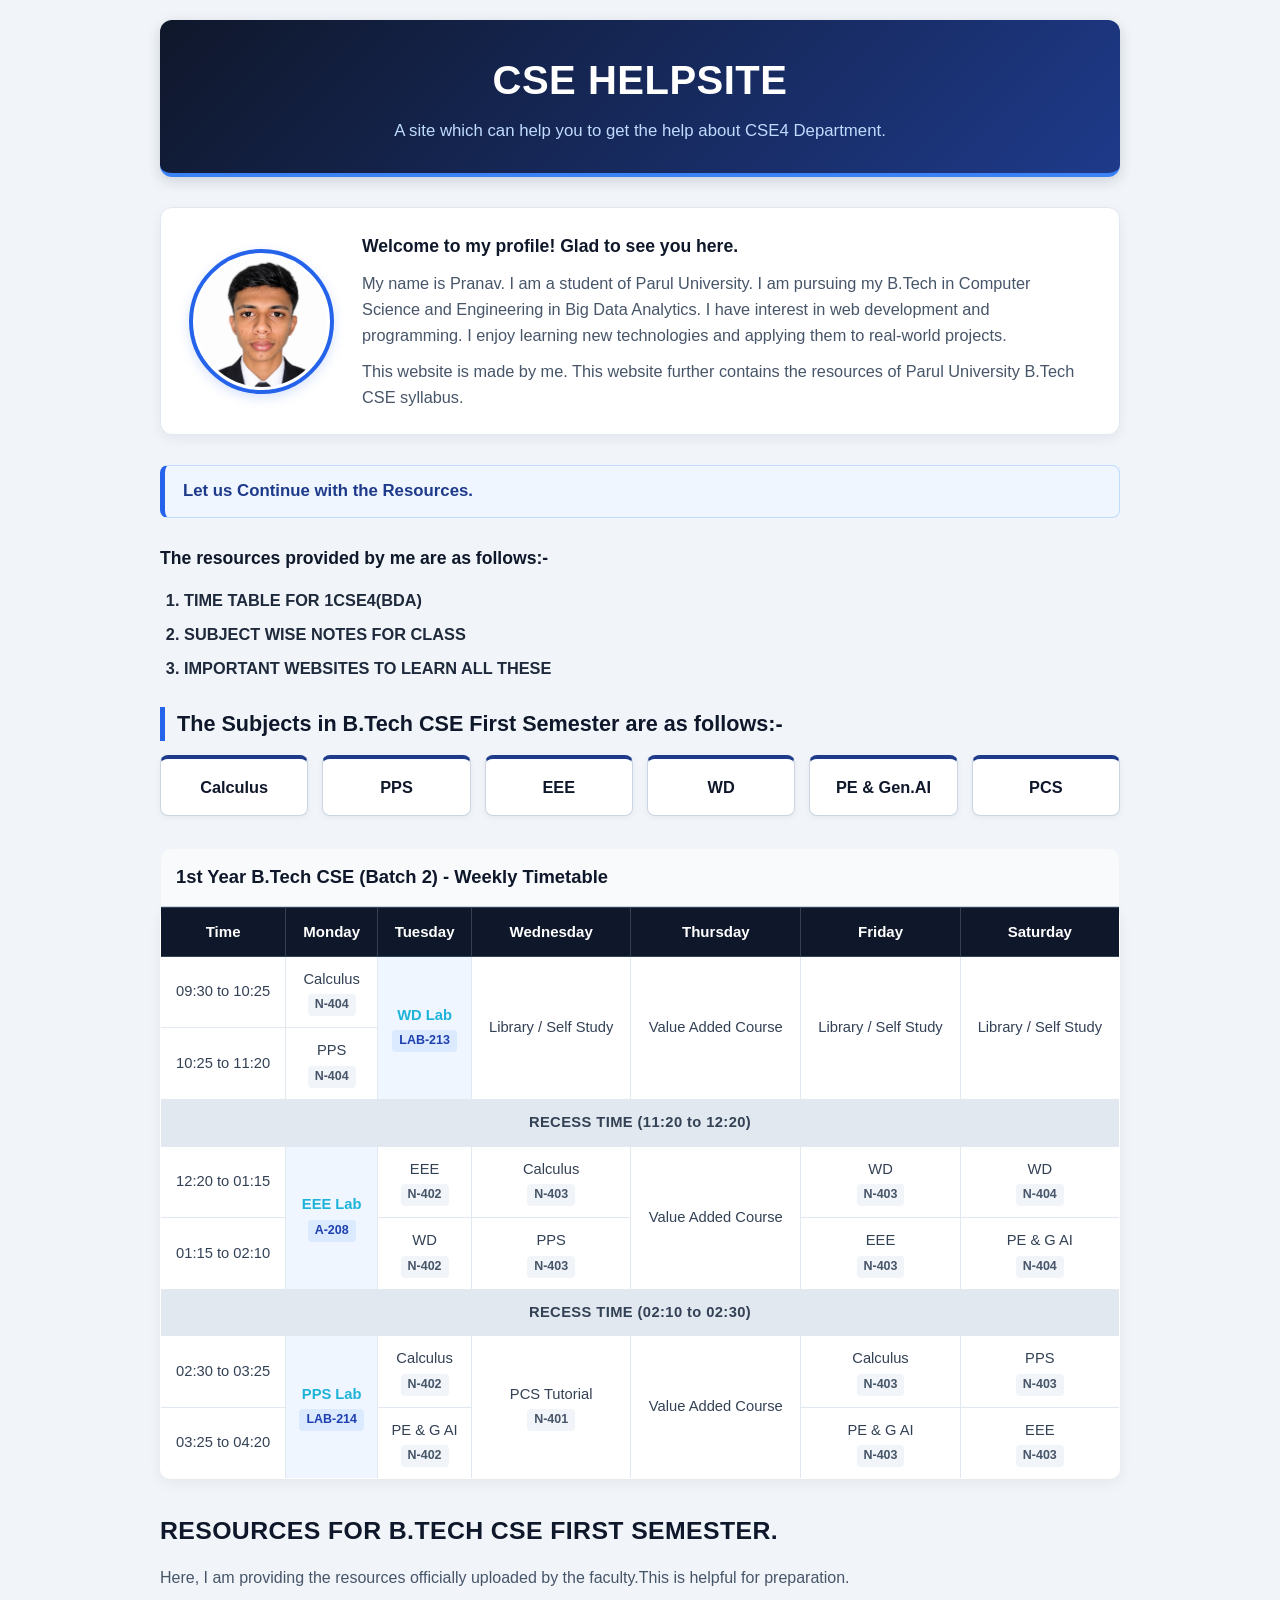
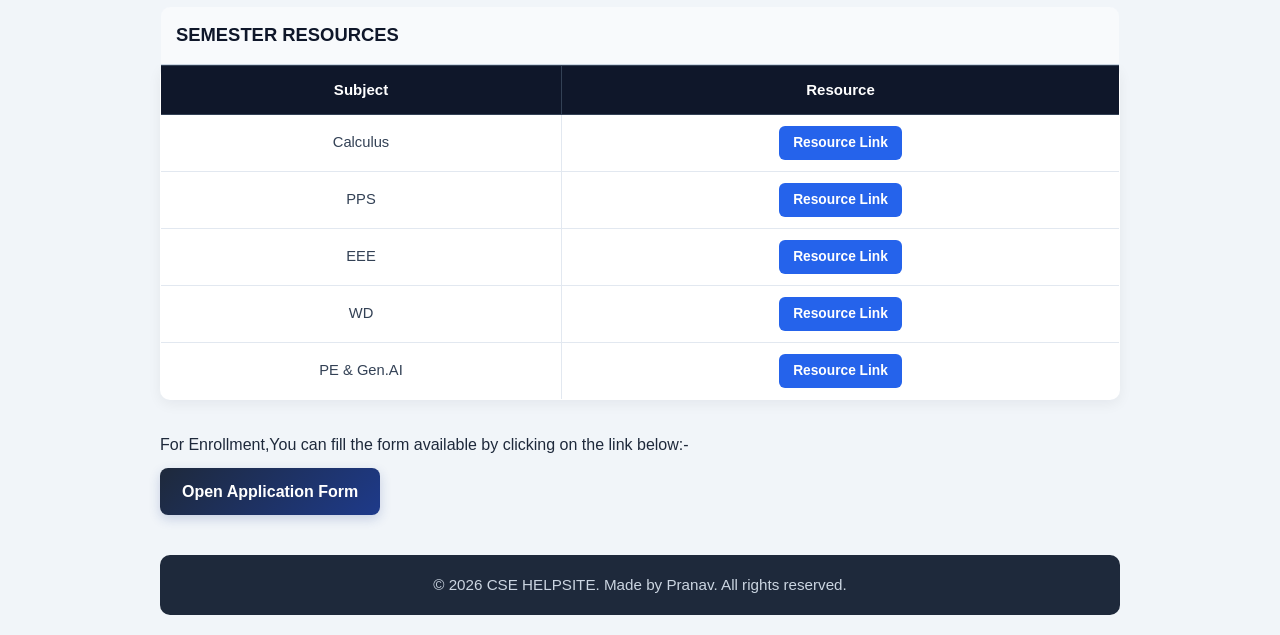
<file: index.html>
<!DOCTYPE html>
<html><head>
    <title>CSE HELPSITE</title>
    <link rel="stylesheet" href="style.css">
</head>
<body>
    <header>
        <h1>CSE HELPSITE</h1>
        <h4>A site which can help you to get the help about CSE4 Department.</h4></header>
        
        <div class="profile-container">
            <img src="picture.jpeg" alt="Sorry,Image Unavailable">
            
       <div class="profile-text">
            <p> Welcome to my profile! Glad to see you here.</p>
            <p>My name is Pranav. I am a student of Parul University. I am pursuing my B.Tech in Computer Science and Engineering in Big Data Analytics. I have  interest in web development and programming. I enjoy learning new technologies and applying them to real-world projects.</p>
            <p>This website is made by me. This website further contains the resources of Parul University B.Tech CSE syllabus. </p>
        </div></div>
        <ul>
            <li>Let us Continue with the Resources.</li>
        </ul>
        <h4>The resources provided by me are as follows:-</h4>
        <ol>
            <li>TIME TABLE FOR 1CSE4(BDA)</li>
            <li>SUBJECT WISE NOTES FOR CLASS</li>
            <li> IMPORTANT WEBSITES TO LEARN ALL THESE</li>
        </ol>
        <h3>The Subjects in B.Tech CSE First Semester are as follows:-</h3>
        <ol class="subjects">
        <li>Calculus</li>
        <li>PPS</li>
        <li>EEE</li>
        <li>WD</li>
        <li>PE & Gen.AI</li>
        <li>PCS</li>
        </ol>
        <table class="timetable" border="1">
  <caption>1st Year B.Tech CSE (Batch 2) - Weekly Timetable</caption>
  <thead>
    <tr>
      <th>Time</th>
      <th>Monday</th>
      <th>Tuesday</th>
      <th>Wednesday</th>
      <th>Thursday</th>
      <th>Friday</th>
      <th>Saturday</th>
    </tr>
  </thead>
  <tbody>
    <!-- Morning Slot 1 & 2 -->
    <tr>
      <td>09:30 to 10:25</td>
      <td>Calculus<br><small>N-404</small></td>
      <td rowspan="2" class="lab-cell">WD Lab<br><small>LAB-213</small></td>
      <td rowspan="2">Library / Self Study</td>
      <td rowspan="2">Value Added Course</td>
      <td rowspan="2">Library / Self Study</td>
      <td rowspan="2">Library / Self Study</td>
    </tr>
    <tr>
      <td>10:25 to 11:20</td>
      <td>PPS<br><small>N-404</small></td>
    </tr>

    <!-- Recess 1 -->
    <tr class="recess-row">
      <td colspan="7">RECESS TIME (11:20 to 12:20)</td>
    </tr>

    <!-- Afternoon Slot 3 & 4 -->
    <tr>
      <td>12:20 to 01:15</td>
      <td rowspan="2" class="lab-cell">EEE Lab<br><small>A-208</small></td>
      <td>EEE<br><small>N-402</small></td>
      <td>Calculus<br><small>N-403</small></td>
      <td rowspan="2">Value Added Course</td>
      <td>WD<br><small>N-403</small></td>
      <td>WD<br><small>N-404</small></td>
    </tr>
    <tr>
      <td>01:15 to 02:10</td>
      <td>WD<br><small>N-402</small></td>
      <td>PPS<br><small>N-403</small></td>
      <td>EEE<br><small>N-403</small></td>
      <td>PE & G AI<br><small>N-404</small></td>
    </tr>

    <!-- Recess 2 -->
    <tr class="recess-row">
      <td colspan="7">RECESS TIME (02:10 to 02:30)</td>
    </tr>

    <!-- Evening Slot 5 & 6 -->
    <tr>
      <td>02:30 to 03:25</td>
      <td rowspan="2" class="lab-cell">PPS Lab<br><small>LAB-214</small></td>
      <td>Calculus<br><small>N-402</small></td>
      <td rowspan="2">PCS Tutorial<br><small>N-401</small></td>
      <td rowspan="2">Value Added Course</td>
      <td>Calculus<br><small>N-403</small></td>
      <td>PPS<br><small>N-403</small></td>
    </tr>
    <tr>
      <td>03:25 to 04:20</td>
      <td>PE & G AI<br><small>N-402</small></td>
      <td>PE & G AI<br><small>N-403</small></td>
      <td>EEE<br><small>N-403</small></td>
    </tr>
  </tbody>
</table>
<h2> RESOURCES FOR B.TECH CSE FIRST SEMESTER.</h2>
<p>Here, I am providing the resources officially uploaded by the faculty.This is helpful for preparation.</p>
<table border="1">
  <caption> SEMESTER RESOURCES </caption>
  <thead>
    <tr>
      <th>Subject</th>
      <th>Resource</th>
    </tr>
  </thead>
  <tbody>
    <tr>
      <td>Calculus</td>
      <td><a href="https://drive.google.com/drive/folders/1AYQaOAu6A-X_nB9SGhzxDpztTmPYVGSC">Resource Link</a></td>
    </tr>
    <tr>
      <td>PPS</td>
      <td><a href="https://drive.google.com/drive/folders/1ezhE3ltH5AhPeWCqTFQ38jT-H7_JLFKR">Resource Link</a></td>
    </tr>
    <tr>
      <td>EEE</td>
      <td><a href="https://drive.google.com/drive/folders/1zOp4TOb05m_EUByMyZ-Yd7NYZmryX68v">Resource Link</a></td>
    </tr>
    <tr>

      <td>WD</td>
      <td><a href="https://drive.google.com/drive/folders/1AXcCkKjlW_x4yJPXPiPcbqsyfMzpYg3b">Resource Link</a></td>
    </tr>
    <tr>
      <td>PE & Gen.AI</td>
      <td><a href="https://drnitinmishra10.github.io/pe/">Resource Link</a></td>
    </tr>
  </tbody>
</table>
 For Enrollment,You can fill the form available by clicking on the link below:-<br>
 <a href="form.html" class="form">Open Application Form</a>

 
 <footer>
        <p>&copy; 2026 CSE HELPSITE. Made by Pranav. All rights reserved.</p>
    </footer>
  





    
</body>
</html>
</file>
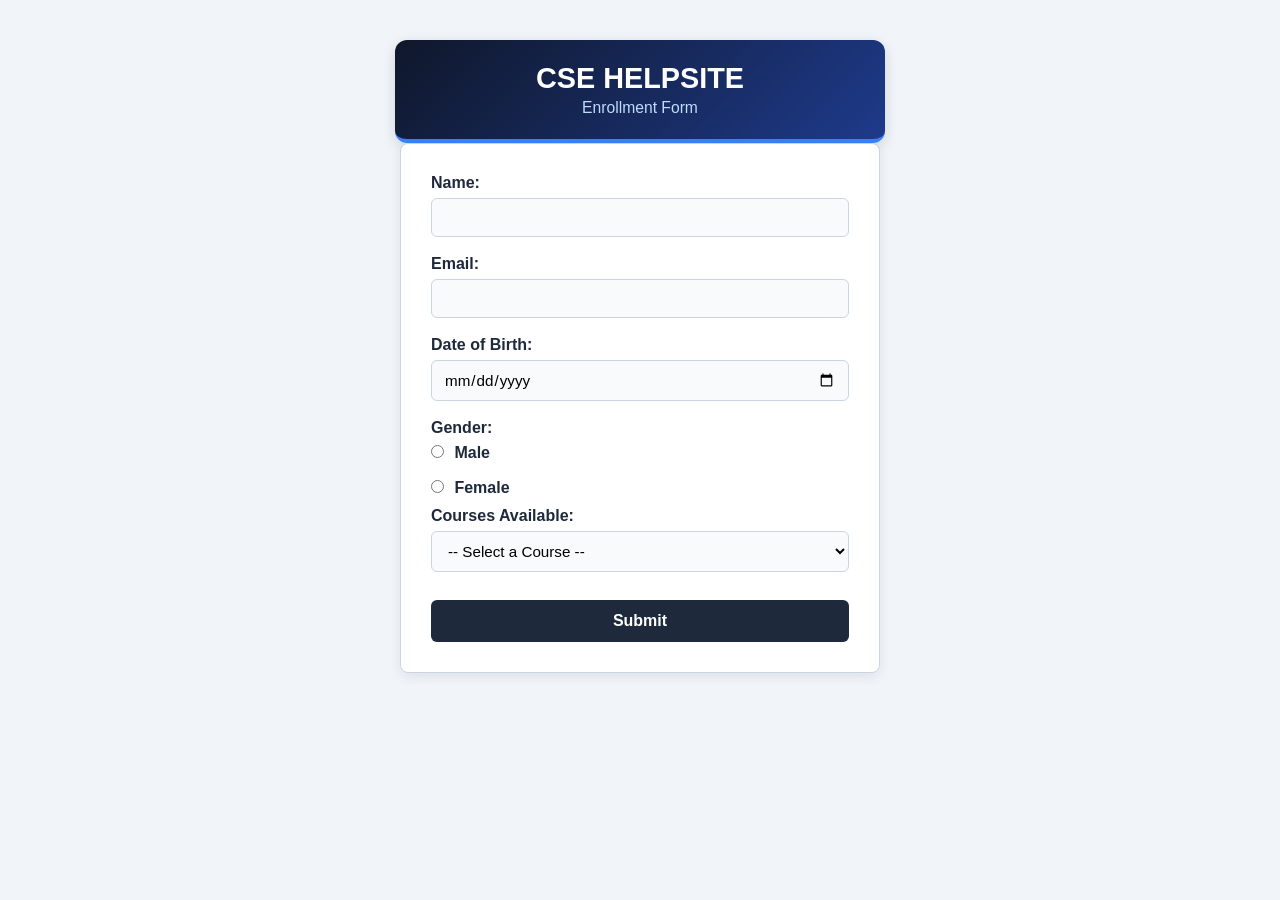
<file: form.html>
<!DOCTYPE html>
<html lang="en">
    <head>
    <title>Enrollment Form</title>
    <link rel="stylesheet" href="form.css">
    </head>
    <body>
        <header>
            <h1>CSE HELPSITE</h1>
            <h4>Enrollment Form</h4>
        </header>
        <form action="pranav17.html" method="post">
            Name:<br>
            <input type="text" name="name" required><br>
            Email:<br>
            <input type="email" name="email" required><br>
            Date of Birth:<br>
            <input type="date" name="dob" required><br>
            Gender:<br>
            <input type="radio" name="gender" value="Male" required> Male<br>
            <input type="radio" name="gender" value="Female" required> Female<br>
            
            Courses Available:<br>

<select name="course_selection" id="courses">
    <option value="" disabled selected>-- Select a Course --</option>
    <option value="Computer">Computer</option>
    <option value="ECE">ECE</option>
    <option value="Mechanical">Mechanical</option>
    <option value="Chemical">Chemical</option>
    <option value="Robotics">Robotics</option>
    <option value="AI_ML">AI & ML</option>
</select><br>
            <input type="submit" value="Submit" class="submit-button">
        </form>
    </body>


</html>
</file>
<file: style.css>
/* ==========================================
   1. RESET & PAGE CONTAINER
   ========================================== */
* {
    margin: 0;
    padding: 0;
    box-sizing: border-box;
}

body {
    font-family: 'Segoe UI', Tahoma, Geneva, Verdana, sans-serif;
    line-height: 1.6;
    color: #1e293b;
    background-color: #f1f5f9;
    max-width: 1000px;
    margin: 0 auto;
    padding: 20px;
}

/* ==========================================
   2. HEADER BANNER
   ========================================== */
header {
    background: linear-gradient(135deg, #0f172a 0%, #1e3a8a 100%);
    color: #ffffff;
    padding: 28px 20px;
    text-align: center;
    border-radius: 12px;
    border-bottom: 4px solid #3b82f6;
    box-shadow: 0 4px 14px rgba(15, 23, 42, 0.16);
    margin-bottom: 30px;
}

header h1 {
    font-size: 2.5rem;
    letter-spacing: 0.5px;
    margin-bottom: 6px;
}

header h4 {
    font-weight: 400;
    color: #bfdbfe;
    margin: 0;
    font-size: 1.05rem;
}

/* ==========================================
   3. PROFILE CARD
   ========================================== */
.profile-container {
    display: flex;
    align-items: center;
    gap: 28px;
    background-color: #ffffff;
    padding: 24px 28px;
    border-radius: 12px;
    border: 1px solid #e2e8f0;
    box-shadow: 0 4px 12px rgba(15, 23, 42, 0.06);
    margin-bottom: 30px;
    transition: box-shadow 0.2s ease, transform 0.2s ease;
}

.profile-container:hover {
    box-shadow: 0 8px 22px rgba(15, 23, 42, 0.1);
    transform: translateY(-2px);
}

.profile-container img {
    width: 145px;
    height: 145px;
    object-fit: cover;
    border-radius: 50%;
    border: 4px solid #2563eb;
    padding: 3px;
    background-color: #ffffff;
    box-shadow: 0 4px 12px rgba(37, 99, 235, 0.18);
    flex-shrink: 0;
}

.profile-text {
    flex: 1;
}

.profile-text p {
    font-size: 1.02rem;
    color: #475569;
    margin-bottom: 10px;
}

.profile-text p:first-child {
    font-weight: 700;
    color: #0f172a;
    font-size: 1.1rem;
}

.profile-text p:last-child {
    margin-bottom: 0;
}

/* ==========================================
   4. HEADINGS & LISTS
   ========================================== */
h2, h3, h4 {
    color: #0f172a;
    margin-top: 26px;
    margin-bottom: 14px;
}

h2 {
    font-size: 1.55rem;
    text-transform: uppercase;
    letter-spacing: 0.4px;
}

h3 {
    font-size: 1.35rem;
    border-left: 5px solid #2563eb;
    padding-left: 12px;
}

h4 {
    font-size: 1.1rem;
}

ul {
    list-style: none;
    background-color: #eff6ff;
    border: 1px solid #bfdbfe;
    border-left: 5px solid #2563eb;
    padding: 12px 18px;
    border-radius: 8px;
    margin-bottom: 24px;
}

ul li {
    font-size: 1.05rem;
    font-weight: 600;
    color: #1e3a8a;
}

ol {
    margin-left: 24px;
    margin-bottom: 26px;
}

ol li {
    font-size: 1.02rem;
    font-weight: 600;
    color: #1e293b;
    margin-bottom: 8px;
}

/* ==========================================
   5. SUBJECT CARDS GRID
   ========================================== */
ol.subjects {
    display: grid;
    grid-template-columns: repeat(6, 1fr);
    gap: 14px;
    list-style: none;
    margin-left: 0;
    margin-bottom: 32px;
}

ol.subjects li {
    background-color: #ffffff;
    border: 1px solid #cbd5e1;
    border-top: 4px solid #1e3a8a;
    padding: 15px 10px;
    text-align: center;
    font-weight: 700;
    color: #0f172a;
    border-radius: 8px;
    margin-bottom: 0;
    box-shadow: 0 2px 6px rgba(15, 23, 42, 0.05);
    transition: transform 0.2s ease, box-shadow 0.2s ease, border-top-color 0.2s ease;
}

ol.subjects li:hover {
    transform: translateY(-3px);
    box-shadow: 0 8px 16px rgba(37, 99, 235, 0.16);
    border-top-color: #2563eb;
    cursor: pointer;
}

/* ==========================================
   6. TABLES (TIMETABLE & SEMESTER RESOURCES)
   ========================================== */
table {
    width: 100%;
    border-collapse: collapse;
    background-color: #ffffff;
    margin-top: 16px;
    margin-bottom: 32px;
    text-align: center;
    border: 1px solid #cbd5e1;
    border-radius: 10px;
    overflow: hidden;
    box-shadow: 0 4px 14px rgba(15, 23, 42, 0.06);
}

caption {
    font-size: 1.15rem;
    font-weight: 700;
    color: #0f172a;
    padding: 14px 16px;
    text-align: left;
    background-color: #f8fafc;
    border-bottom: 1px solid #cbd5e1;
}

th {
    background-color: #0f172a;
    color: #ffffff;
    padding: 12px 8px;
    border: 1px solid #334155;
    font-size: 0.94rem;
}

td {
    padding: 11px 8px;
    border: 1px solid #e2e8f0;
    color: #334155;
    font-size: 0.92rem;
}

td small {
    display: inline-block;
    margin-top: 3px;
    padding: 1px 7px;
    border-radius: 4px;
    background-color: #f1f5f9;
    color: #475569;
    font-size: 0.78rem;
    font-weight: 600;
}

.recess-row td {
    background-color: #e2e8f0;
    font-weight: 700;
    color: #334155;
    letter-spacing: 0.4px;
}

.lab-cell {
    background-color: #eff6ff;
    font-weight: 700;
    color: #1db3d8;
}

.lab-cell small {
    background-color: #dbeafe;
    color: #1e40af;
}

/* Timetable: individual cell hover */
.timetable tbody td {
    transition: background-color 0.15s ease;
    
}

.timetable tbody td:hover {
    background-color: #bae6fd;
    color: #0f172a;
    cursor: pointer;
    
}

.timetable tbody tr.recess-row td:hover {
    background-color: #e2e8f0;
    cursor: default;
}

/* Semester Resources Table: row hover + button links */
table:not(.timetable) tbody tr {
    transition: background-color 0.15s ease;
}

table:not(.timetable) tbody tr:hover {
    background-color: #f1f5f9;
}

table:not(.timetable) td a {
    display: inline-block;
    background-color: #2563eb;
    color: #ffffff;
    padding: 6px 14px;
    border-radius: 6px;
    font-size: 0.86rem;
    font-weight: 600;
    text-decoration: none;
    transition: background-color 0.2s ease, transform 0.15s ease;
}

table:not(.timetable) td a:hover {
    background-color: #1d4ed8;
    transform: translateY(-1px);
    text-decoration: none;
}

/* ==========================================
   7. LINKS, ENROLLMENT BUTTON & FOOTER
   ========================================== */
p {
    margin-bottom: 12px;
    color: #475569;
}

a {
    color: #2563eb;
    text-decoration: none;
    font-weight: 600;
}

a:hover {
    color: #1e3a8a;
    text-decoration: underline;
}

a[href="form.html"] {
    display: inline-block;
    margin-top: 10px;
    background: linear-gradient(135deg, #1e293b 0%, #1e3a8a 100%);
    color: #ffffff;
    padding: 11px 22px;
    border-radius: 8px;
    font-weight: 600;
    text-decoration: none;
    box-shadow: 0 4px 12px rgba(30, 58, 138, 0.2);
    transition: transform 0.15s ease, box-shadow 0.2s ease;
}

a[href="form.html"]:hover {
    transform: translateY(-2px);
    box-shadow: 0 6px 16px rgba(37, 99, 235, 0.3);
    text-decoration: none;
    color: #ffffff;
}

footer {
    background-color: #1e293b;
    color: #cbd5e1;
    text-align: center;
    padding: 18px 20px;
    margin-top: 40px;
    border-radius: 10px;
    font-size: 0.95rem;
}

footer p {
    margin-bottom: 0;
    color: #cbd5e1;
}

/* ==========================================
   8. MOBILE RESPONSIVENESS
   ========================================== */
@media (max-width: 768px) {
    body {
        padding: 12px;
    }

    header h1 {
        font-size: 2rem;
    }

    .profile-container {
        flex-direction: column;
        text-align: center;
    }

    ol.subjects {
        grid-template-columns: repeat(2, 1fr);
    }

    table {
        font-size: 0.82rem;
    }

    th, td {
        padding: 7px 4px;
    }
}
</file>
<file: form.css>
* {
    margin: 0;
    padding: 0;
    box-sizing: border-box;
}

body {
    font-family: 'Segoe UI', Tahoma, Geneva, Verdana, sans-serif;
    background-color: #f1f5f9;
    color: #1e293b;
    padding: 40px 15px;
    display: flex;
    flex-direction: column;
    justify-content: center;
    
}
header {
    background: linear-gradient(135deg, #0f172a 0%, #1e3a8a 100%);
    color: #ffffff;
    max-width: 490px;
    width: 100%;
    padding: 22px 20px;
    text-align: center;
    border-radius: 12px;
    border-bottom: 4px solid #3b82f6;
    box-shadow: 0 4px 14px rgba(15, 23, 42, 0.14);
    margin-bottom: 20px;
    margin: 0 auto;
}

header h1 {
    font-size: 1.8rem;
    margin-bottom: 4px;
}

header h4 {
    font-weight: 400;
    color: #bfdbfe;
    font-size: 0.98rem;
}

form {
    background-color: #ffffff;
    max-width: 480px;
    width: 100%;
    padding: 30px;
    border-radius: 8px;
    border: 1px solid #cbd5e1;
    box-shadow: 0 4px 12px rgba(0, 0, 0, 0.08);
    font-weight: 600;
    margin: 0 auto;
}

/* Text, Email, Date, and Select Inputs */
input[type="text"],
input[type="email"],
input[type="date"],
select {
    width: 100%;
    padding: 10px 12px;
    margin-top: 6px;
    margin-bottom: 18px;
    border: 1px solid #cbd5e1;
    border-radius: 6px;
    font-size: 0.95rem;
    font-family: inherit;
    font-weight: normal;
    background-color: #f8fafc;
    transition: border-color 0.2s, box-shadow 0.2s;
}

input:focus,
select:focus {
    outline: none;
    border-color: #2563eb;
    background-color: #ffffff;
    box-shadow: 0 0 0 3px rgba(37, 99, 235, 0.15);
}

/* Radio Button Alignment */
input[type="radio"] {
    margin-top: 8px;
    margin-right: 6px;
    margin-bottom: 14px;
    cursor: pointer;
}

/* Submit Button */
.submit-button {
    width: 100%;
    background-color: #1e293b;
    color: #ffffff;
    padding: 12px;
    font-size: 1rem;
    font-weight: 600;
    border: none;
    border-radius: 6px;
    cursor: pointer;
    margin-top: 10px;
    transition: background-color 0.2s, transform 0.1s;
}

.submit-button:hover {
    background-color: #2563eb;
    transform: translateY(-1px);
}
</file>
